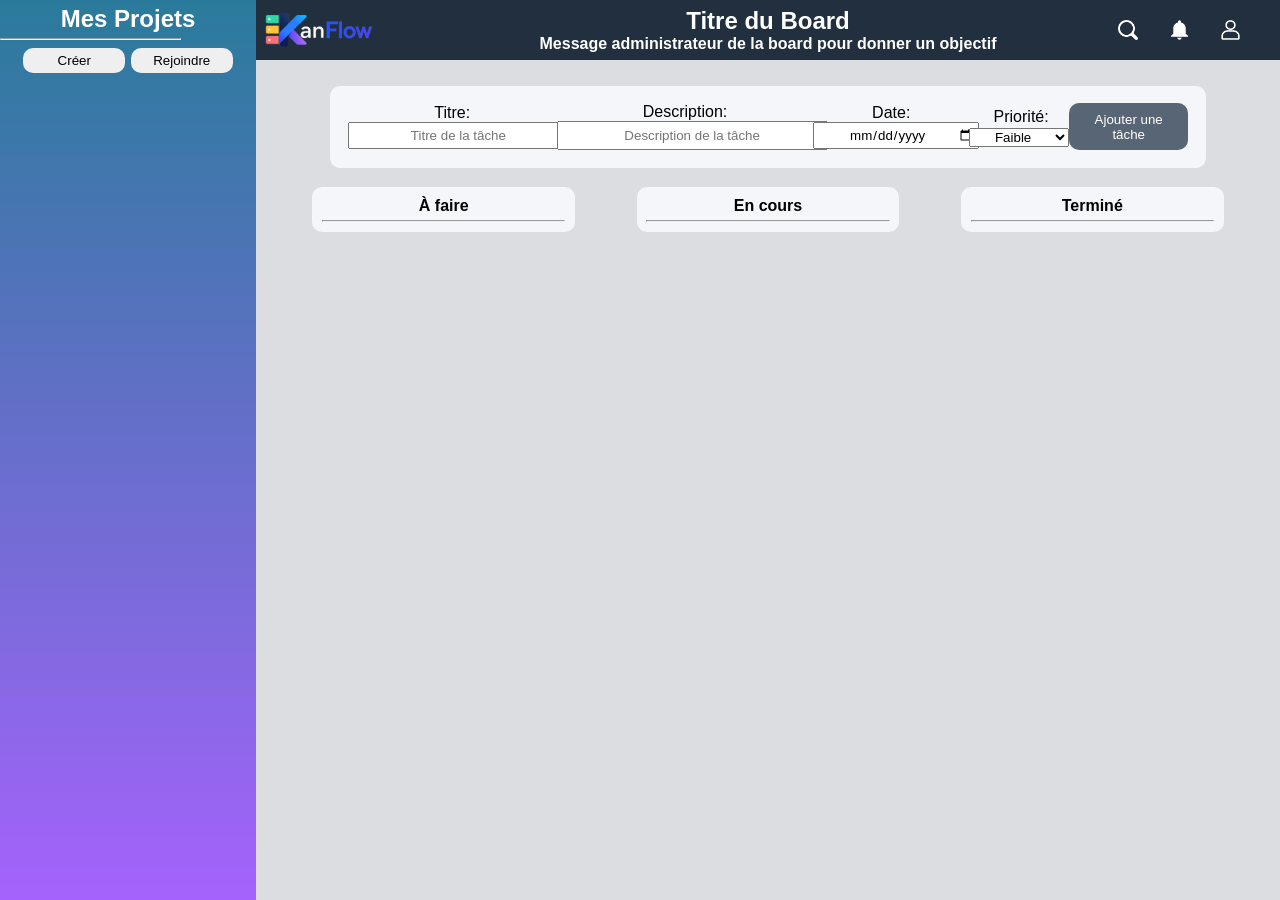
<file: index.html>
<!DOCTYPE html>
    <html lang="fr">
    <head>
        <meta charset="UTF-8">
        <meta name="viewport" content="width=device-width, initial-scale=1.0">
        <link rel="stylesheet" href="assets/css/style.css">
        <script src="assets/js/script.js" defer></script>
        <title>KanFlow</title>
    </head>
    <body>
        <div class="navigation">
            <aside>
                <div class="titleAside">
                    <h2>Mes Projets</h2>
                    <hr>
                </div>
                <div class="button">
                    <button id="create">Créer</button>
                    <button id="join">Rejoindre</button>
                </div>
                <div id="project">
                </div>
            </aside>
            <header>
                <div class="header">
                    <div class="logo">
                        <a href="index.html">
                            <img src="assets/img/Logo KanFlow.png">
                        </a>
                    </div>
                    <div class="titleBoard">
                        <h2>Titre du Board</h2>
                        <h4>Message administrateur de la board pour donner un objectif</h4>
                    </div>
                    <div class="profile">
                        <a href="#">
                            <img src="assets/img/search.png">
                        </a>
                        <a href="#">
                            <img class="cloche" src="assets/img/notifications.png">
                        </a>
                        <a href="#">
                            <img src="assets/img/profile.png">
                        </a>
                    </div>
                </div>
            </header>
        </div>
        <main>
            <div class="task">
                <form>
                    <div>
                        <label for="title">Titre:</label>
                        <input type="text" name="title" id="title" placeholder="Titre de la tâche" >
                    </div>
                    <div>
                        <label for="description">Description:</label>
                        <input type="text" name="description" id="description" placeholder="Description de la tâche" >
                    </div>
                    <div>
                        <label for="date">Date:</label>
                        <input type="date" name="date" id="date" >
                    </div>
                    <div class="selection">
                        <label for="priority">Priorité:</label>
                        <select id="priority" name="priority">
                            <option value="Faible">Faible</option>
                            <option value="Normal">Normal</option>
                            <option value="Urgent">Urgent</option>
                        </select>
                    </div>
                    <button id="add">Ajouter une tâche</button>
                </form>
            </div>
            <dialog id="modal">
                <form method="dialog">
                    <div>
                        <label for="title">Titre:</label>
                        <input type="text" name="title" id="titre" placeholder="Titre de la tâche" >
                    </div>
                    <div>
                        <label for="description">Description:</label>
                        <input type="text" name="description" id="desc" placeholder="Description de la tâche" >
                    </div>
                    <div>
                        <label for="date">Date:</label>
                        <input type="date" name="date" id="laDate" >
                    </div>
                    <div>
                        <label for="priority">Priorité:</label>
                        <select name="priority" id="priorite">
                            <option value="faible">Faible</option>
                            <option value="normal">Normal</option>
                            <option value="urgent">Urgent</option>
                        </select>
                    </div>
                    <div>
                        <button id="save">Enregistrer</button>
                        <button id="cancel">Annuler</button>
                    </div>
                </form>
            </dialog>
            <div class="list">
                <div id="toDo" class="cardsContent">
                    <h4>À faire</h4>
                    <hr>
                </div>
                <div id="progress" class="cardsContent">
                    <h4>En cours</h4>
                    <hr>
                </div>
                <div id="finish" class="cardsContent">
                    <h4>Terminé</h4>
                    <hr>
                </div>
            </div>
        </main>
    </body>
    </html>
</file>
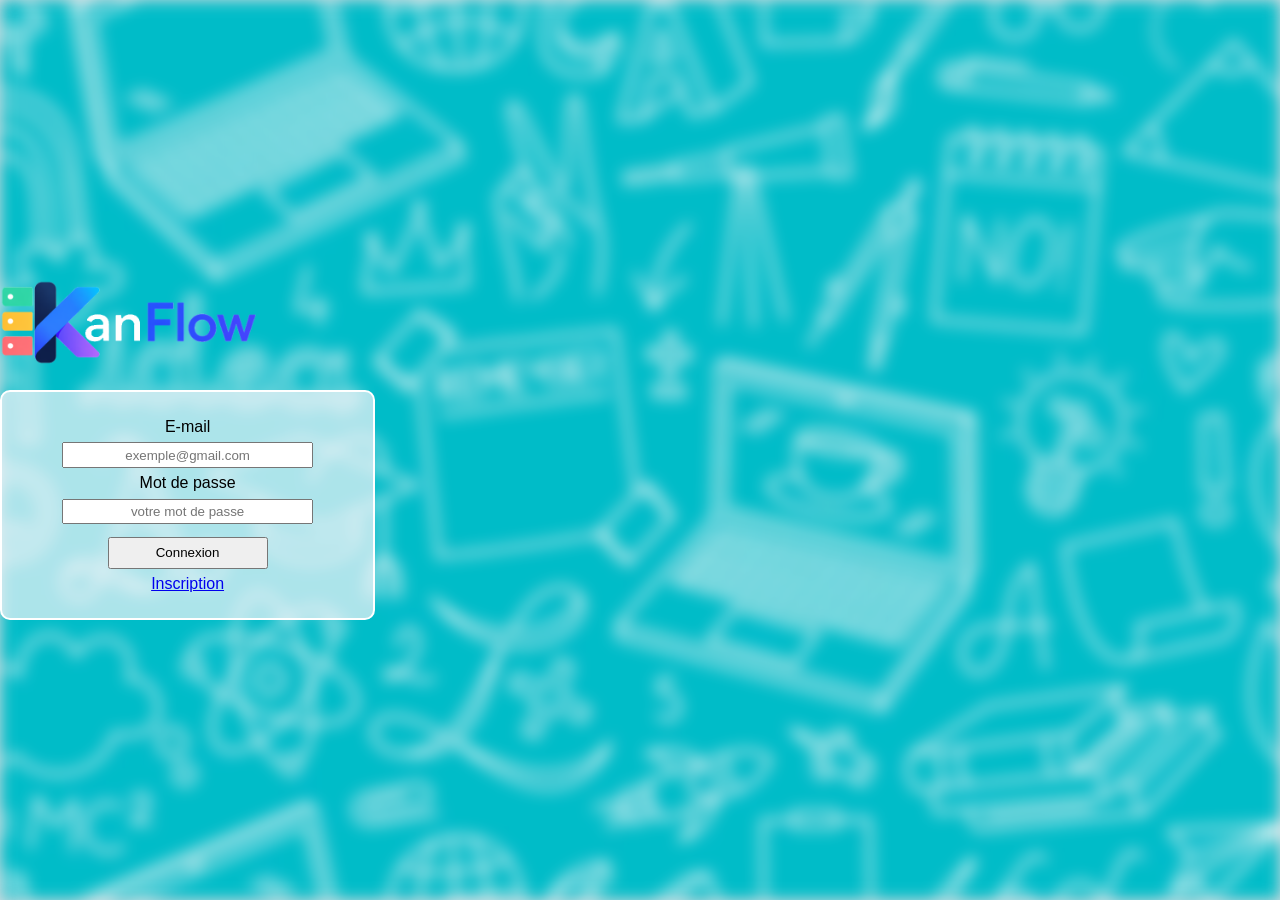
<file: signIn.html>
<!DOCTYPE html>
    <html lang="fr">
    <head>
        <meta charset="UTF-8">
        <meta name="viewport" content="width=device-width, initial-scale=1.0">
        <link rel="stylesheet" href="assets/css/style.css">
        <script src="assets/js/sign.js" defer></script>
        <title>KanFlow - Inscription</title>
    </head>
    <body>
        <main class="inscription">
            <div class="signUp">
                <div class="imgSign">
                    <img src="assets/img/Logo KanFlow.png">
                </div>
                <form id="signUp">
                    <label for="mail">E-mail</label>
                    <input type="email" name="mail" id="mail" placeholder="exemple@gmail.com">
                    <label for="password">Mot de passe</label>
                    <input type="password" name="password" id="password" placeholder="votre mot de passe">
                    <button id="connexion">Connexion</button>
                    <a href="signUp.html">Inscription</a>
                </form>
            </div>
        </main>
    </body>
    </html>
</file>
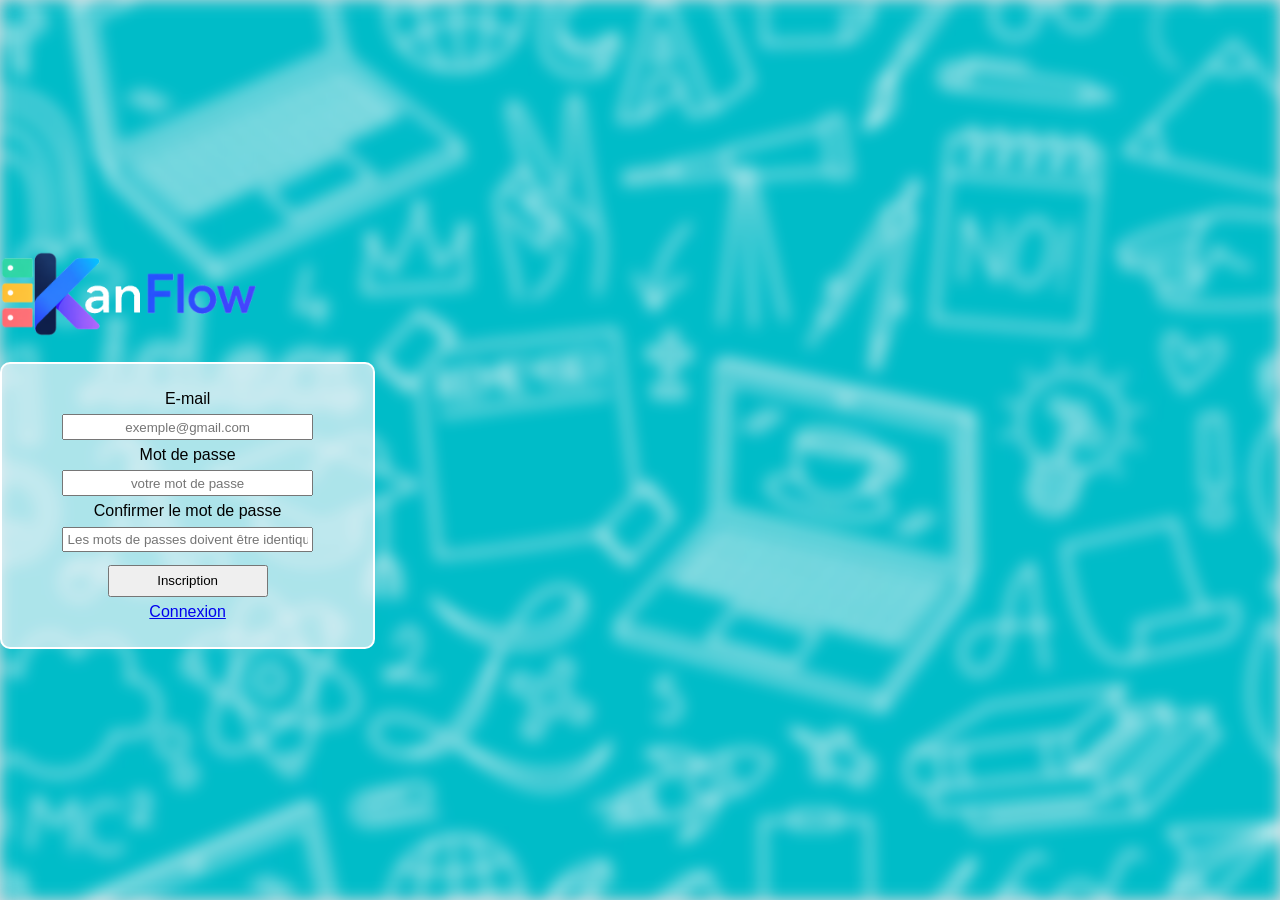
<file: signUp.html>
<!DOCTYPE html>
    <html lang="fr">
    <head>
        <meta charset="UTF-8">
        <meta name="viewport" content="width=device-width, initial-scale=1.0">
        <link rel="stylesheet" href="assets/css/style.css">
        <script src="assets/js/sign.js" defer></script>
        <title>KanFlow - Inscription</title>
    </head>
    <body>
        <main class="inscription">
            <div class="signUp">
                <div class="imgSign">
                    <img src="assets/img/Logo KanFlow.png">
                </div>
                <form id="signUp">
                    <label for="mail">E-mail</label>
                    <input type="email" name="mail" id="mail" placeholder="exemple@gmail.com">
                    <label for="password">Mot de passe</label>
                    <input type="password" name="password" id="password" placeholder="votre mot de passe">
                    <label for="confirmPassword">Confirmer le mot de passe</label>
                    <input type="password" name="confirmPassword" id="confirmPassword" placeholder="Les mots de passes doivent être identique">
                    <button id="inscription">Inscription</button>
                    <a href="signIn.html">Connexion</a>
                </form>
            </div>
        </main>
    </body>
    </html>
</file>
<file: assets/css/style.css>
* {
    margin: 0;
    padding: 0;
    font-family: 'Trebuchet MS', 'Lucida Sans Unicode', 'Lucida Grande', 'Lucida Sans', Arial, sans-serif;
}

body {
    background-color: #dcdde1;
}

.navigation {
    display: flex;
}

aside {
    min-height: 100vh;
    width: 20%;
    color: white;
    background: #A562FC;
    background: linear-gradient(0deg,rgba(165, 98, 252, 1) 0%, rgba(42, 123, 155, 1) 100%);
    position: fixed;
    z-index: 2;
}

.titleAside {
    justify-items: center;
    text-align: center;
    width: 100%;
    margin-bottom: 2%;
}

.titleAside h2 {
    padding: 2%;
}

.titleAside hr {
    width: 70%;
}

.button {
    display: flex;
    justify-content: center;
}

.button button {
    border: none;
    border-radius: 10px;
    margin: 1%;
    padding: 2%;
    width: 40%;
}

.button button:hover {
    cursor: pointer;
    color: white;
    background-color: #A562FC;
}


header {
    position: fixed;
    z-index: 3;
    margin-left: 20%;
    width: 80%;
    height: 60px;
    background-color: #222f3e ;
}

.header {
    height: 100%;
    display: flex;
    align-items: center;
    justify-content: space-around;
}

.logo {
    display: flex;
    width: 15%;
}

.logo a {
    justify-items: center;
    align-content: center;
    text-decoration: none;
}

.logo img {
    display: block;
    width: 70%;
}

.titleBoard {
    text-align: center;
    width: 65%;
    color: white;
}

.profile {
    align-items: center;
    display: flex;
    width: 15%;
}

.profile a {
    justify-items: center;
    text-decoration: none;
}

.profile img {
    display: block;
    width: 40%;
}

main {
    display: flex;
    flex-direction: column;
    align-items: center;
    position: relative;
    overflow: hidden;
    min-height: 80vh;
    margin-top: 60px;
    margin-left: 20%;
    padding: 2%;
    background-color: #dcdde1 ;
}

.task {
    display: flex;
    justify-content: space-around;
    border-radius: 10px;
    width: 90%;
    height: 100%;
    background-color: #f5f6fa;
}

.task form {
    display: flex;
    justify-content: space-around;
    align-items: center;
    text-align: center;
    width: 100%;
    padding: 2%;
}

.task input, .task label {
    width: 100%;
    padding: 2%;
    text-align: center;
}

.task label {
    width: 100%;
    align-content: center;
    text-align: center;
}

.task button {
    border: none;
    padding: 1%;
    border-radius: 10px;
    background-color: #576574;
    color: white;
}

.task button:hover {
    cursor: pointer;
    color: white;
    background-color: #A562FC;
}

.selection {
    display: flex;
    text-align: center;
    flex-direction: column;
}

.task select {
    text-align: center;
    width: 100px;
}

.dialog {
    width: 100%;
}

#dialog {
    width: 100%;
}

:modal {
    margin: auto;
    width: 25%;
    padding: 2%;
    border-radius: 10px;
}

:modal form {
    display: flex;
    flex-direction: column;
}

:modal form div {
    text-align: center;
    display: flex;
    flex-direction: column;
    align-items: center;
    width: 100%;
    margin-bottom: 2%;
}

:modal input {
    text-align: center;
    width: 100%;
    padding: 2%;
}

:modal button {
    border: none;
    padding: 1%;
    margin-bottom: 1%;
    width: 50%;
    border-radius: 10px;
    color: white;
    background-color: #576574 ;
}

:modal button:hover {
    cursor: pointer;
    background-color: #A562FC;
}

.list {
    display: flex;
    justify-content: space-around;
    margin-top: 2%;
    width: 100%;
}

.cardsContent {
    text-align: center;
    padding: 1%;
    width: 25%;
    height: 100%;
    border-radius: 10px;
    background-color: #f5f6fa;
}

.cardsContent h4, .cardsContent h4  {
    margin-bottom: 2%;
}

.toDo {
    display: flex;
    flex-direction: column;
    align-items: center;
    border-radius: 10px;
    margin: 5% 0 5% 0 ;
    padding: 2%;
    border: 2px solid black;
    color: black;
    background-color: white;
}

.toDo div {
    margin-bottom: 5%;
    width: 100%;

}

.toDo hr {
    margin-top: 2%;
}

.progress {
    display: flex;
    flex-direction: column;
    align-items: center;
    border-radius: 10px;
    margin: 5% 0 5% 0 ;
    padding: 2%;
    border: 2px solid black;
    color: black;
    background-color: white;
}

.progress div {
    margin-bottom: 5%;
    width: 100%;

}

.progress hr {
    margin-top: 2%;
}

.finish {
    display: flex;
    flex-direction: column;
    align-items: center;
    border-radius: 10px;
    margin: 5% 0 5% 0 ;
    padding: 2%;
    border: 2px solid black;
    color: black;
    background-color: white;
}

.finish div {
    margin-bottom: 5%;
    width: 100%;

}

.finish hr {
    margin-top: 2%;
}

.buttonChoice {
    border: none;
    border-radius: 10px;
    margin: 1%;
    padding: 2%;
    width: 40%;
}

.buttonChoice:hover {
    cursor: pointer;
    color: white;
    background-color: #576574;
}

.delete {
    border: none;
    border-radius: 10px;
    margin: 1%;
    padding: 2%;
    width: 40%;
}


.delete:hover {
    cursor: pointer;
    background-color: #ee5253;
    color: white;
}

.inscription {
    margin: auto;
    overflow: hidden;
    position: relative;
    padding: 0;
    z-index: 0;
}

.inscription::before {
    top: 0;
    left: 0;
    right: 0;
    bottom: 0;
    content: "";
    position: absolute;
    min-height: 100vh;
    background: url(/assets/img/seamless.jpg);
    background-size: cover;
    background-position: center;
    filter: blur(8px);
    z-index: -1;
}

.signUp {
    justify-items: center;
    align-content: center;
    width: 100%;
    height: 100vh;
    z-index: 1;
}

.imgSign {
    align-content: center;
    justify-items: center;
    width: 100%;
    margin-bottom: 2%;
}

.imgSign img {
    display: block;
    width: 20%;
}

#signUp {
    display: flex;
    flex-direction: column;
    align-items: center;
    padding: 2%;
    width: 25%;
    border-radius: 10px;
    border: 2px solid white;
    background-color: #f5f6faB3;
}

#signUp input {
    text-align: center;
    padding: 1%;
    margin: 2%;
    width: 75%;
}

#signUp button {
    cursor: pointer;
    margin: 2%;
    padding: 2%;
    width: 50%;
}

#signUp button:hover {
    background-color: #A562FC;
    color: white;
}
</file>
